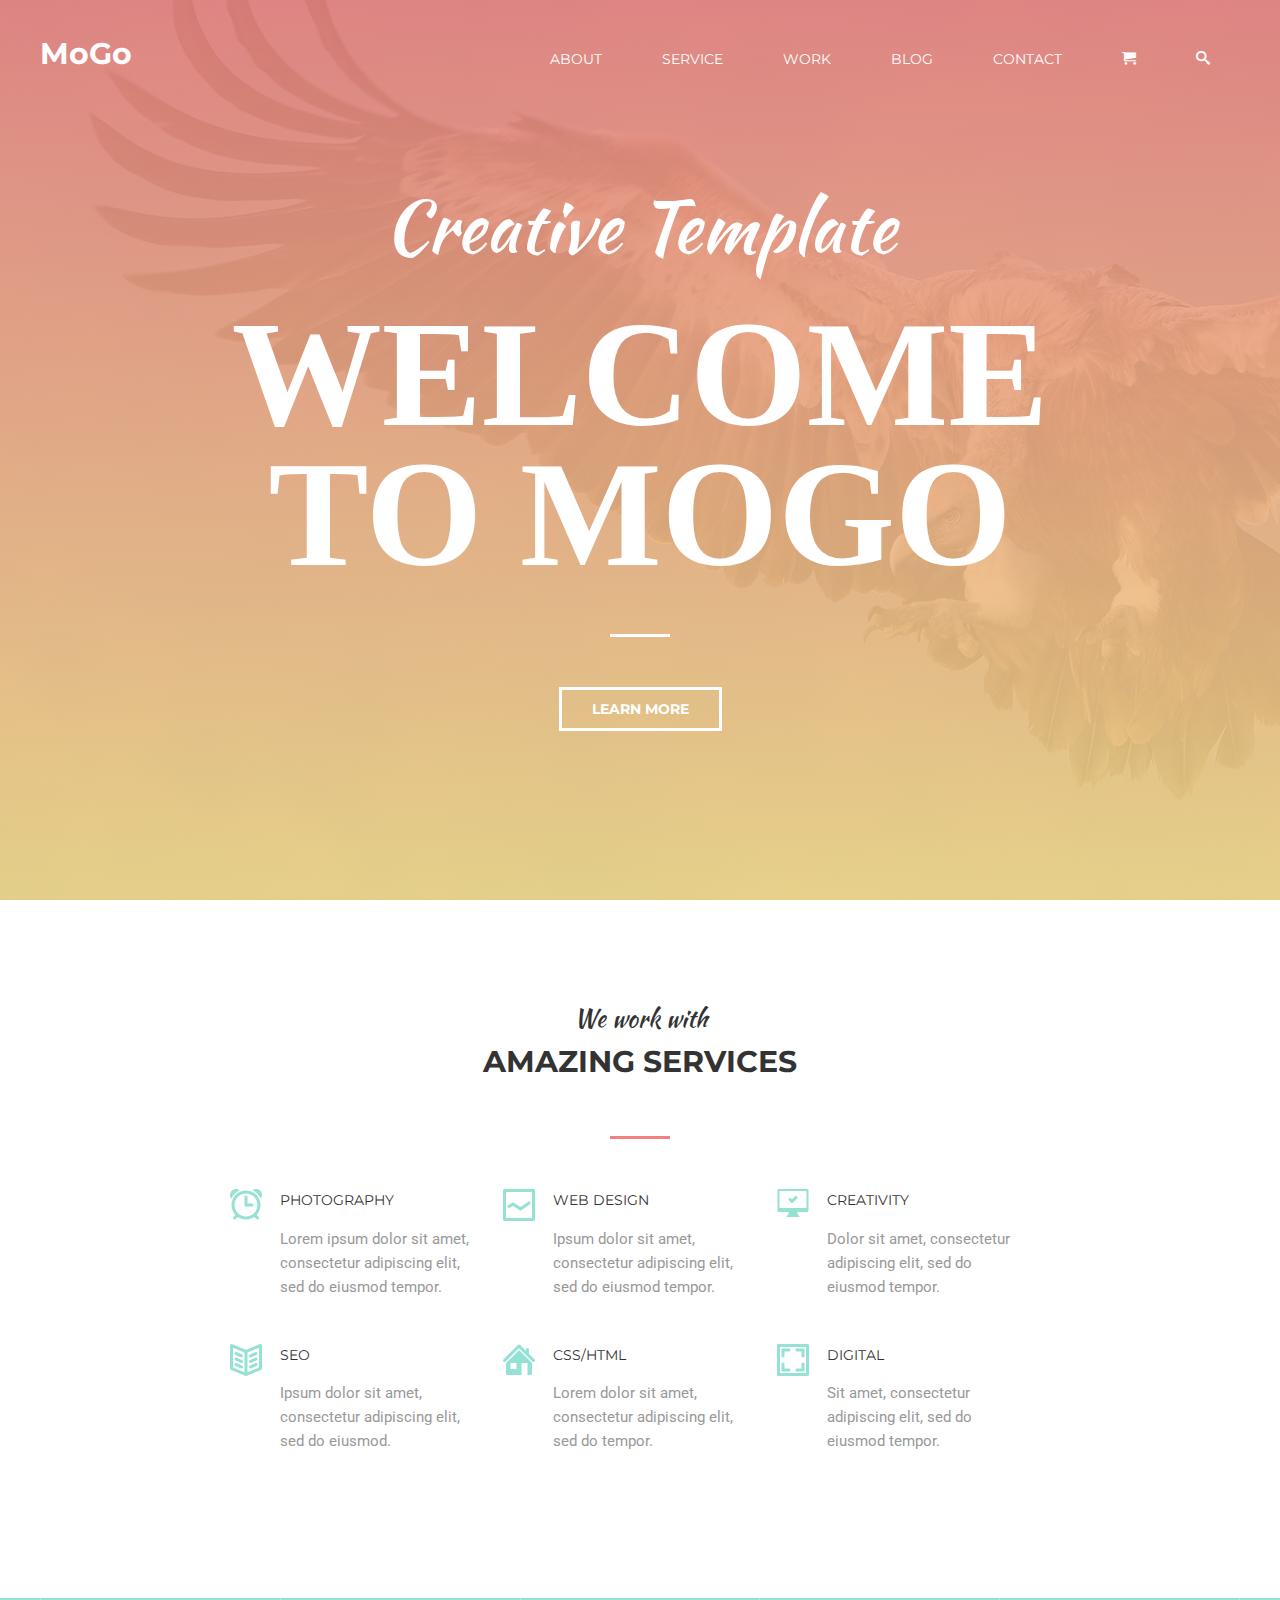
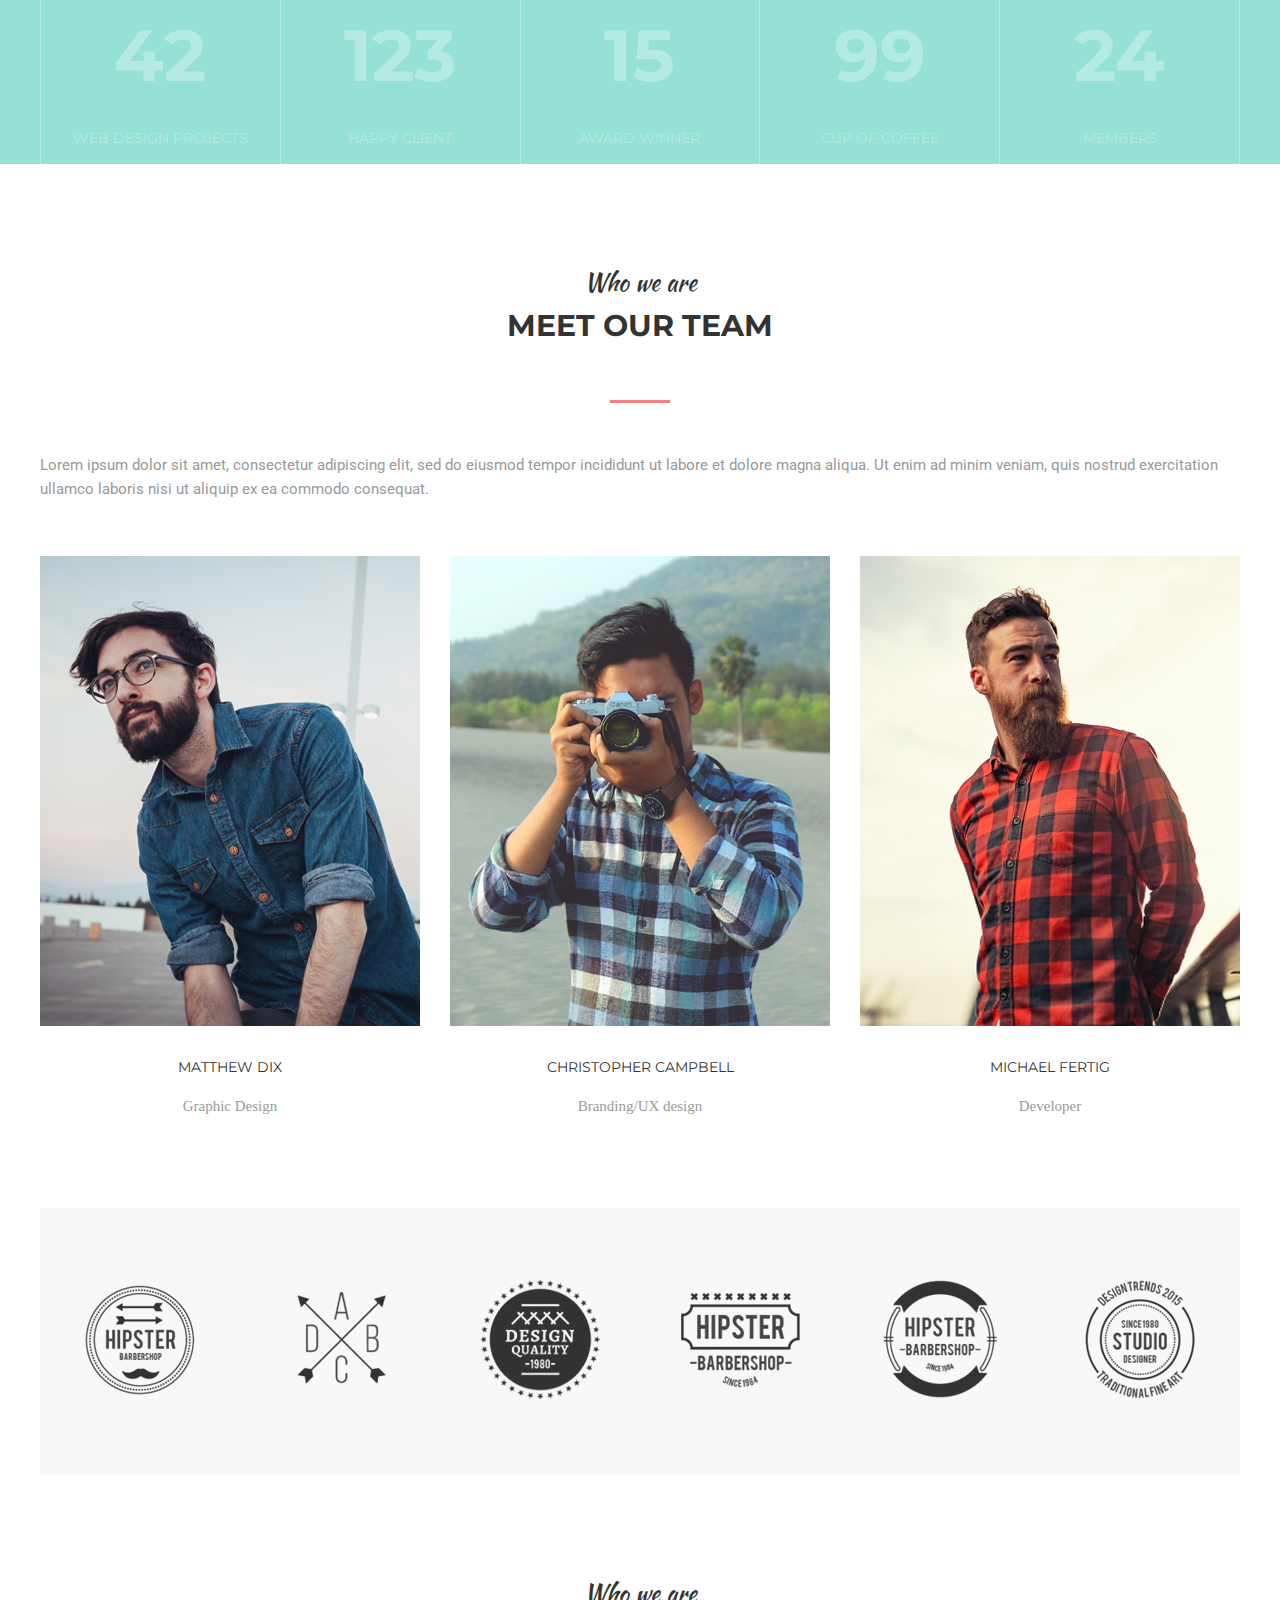
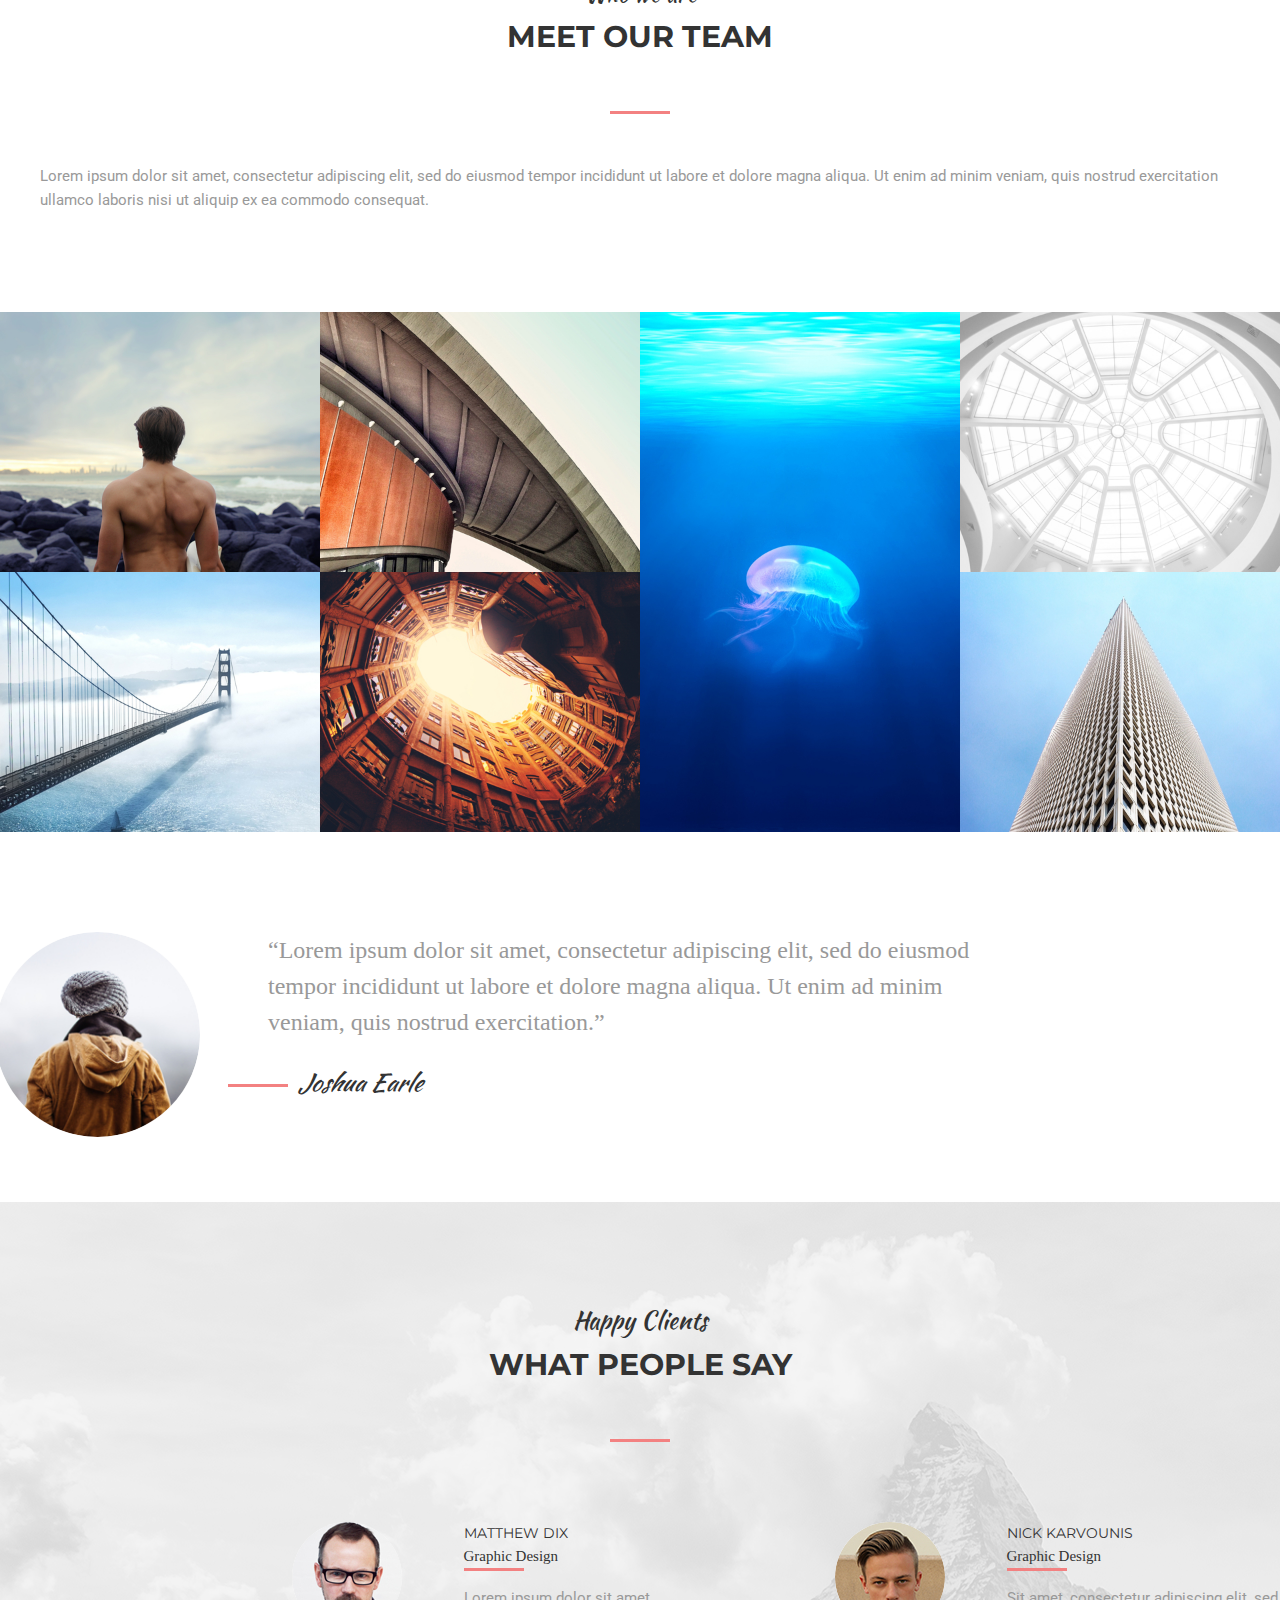
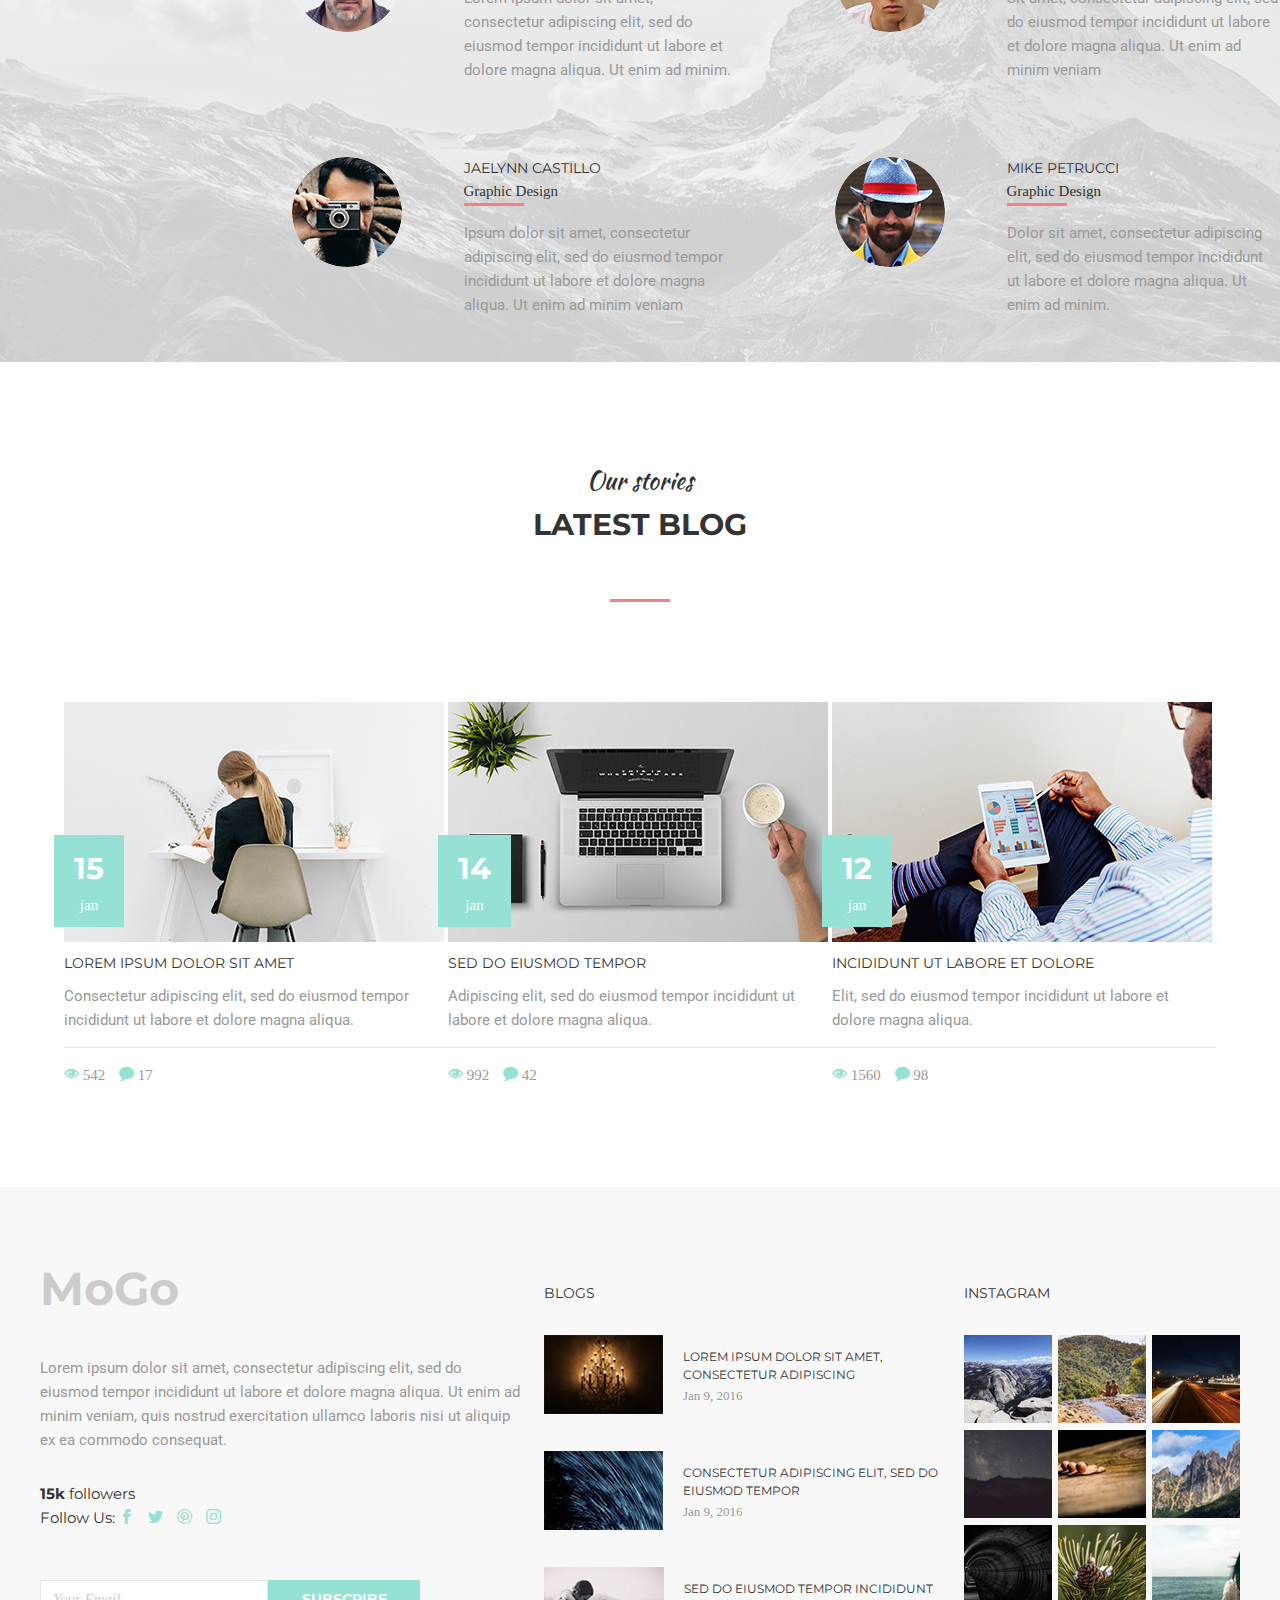
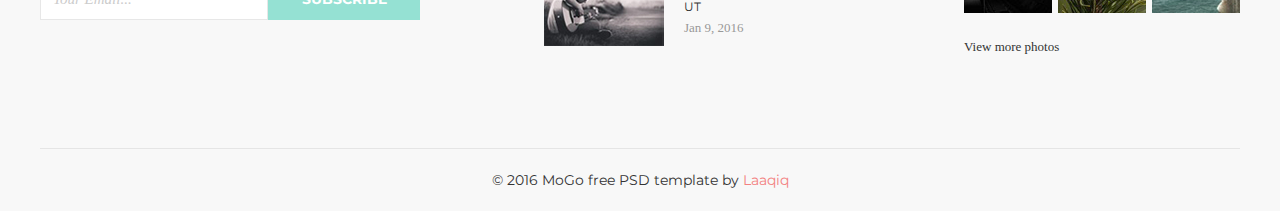
<file: index.html>
<!DOCTYPE html>
<html lang="en">
<head>
    <meta charset="UTF-8">
    <meta name="viewport" content="width=device-width, initial-scale=1.0">
   <link rel="stylesheet" type="text/css" href="css/normal.css">
   <link rel="stylesheet" type="text/css" href="css/main.css">
   <link rel="stylesheet" href="icomoon/style.css">
   <link rel="stylesheet" href="https://fonts.googleapis.com/css?family=Montserrat:400,700">
   <link rel="stylesheet" href="https://fonts.googleapis.com/css?family=Roboto:300,400,500,700">
   <link rel="stylesheet" href="https://fonts.googleapis.com/css?family=Kaushan+Script">
    <title>MoGo</title>
</head>
<body>
    <header class="header">
        <div class="container">
            <div class="inner__header">
                <div class="header__logo">MoGo</div>
                <nav class="nav">
                    <ul class="nav__list">
                        <li><a class="link" href="#">About</a>
                        </li>
                        <li><a class="link" href="#">service</a>
                        </li>
                        <li><a class="link" href="#">work</a>
                        </li>
                        <li><a class="link" href="#">blog</a>
                        </li>
                        <li><a class="link" href="#">contact</a>
                        </li>
                        <li><a class="link" href="#"><i class="icon-cart"></i></a>
                        </li>
                        <li><a class="link" href="#"><i class="icon-search"></i></a>
                        </li>
                    </ul>
                </nav>
            </div>  
        </div>
    </header>

    <div class="banner" style="background-image: url('images/1.jpg');" >
    <div class="container">
        <div class="banner__title">
            <h2 class="suptitle">Creative Template</h2>
        <h1 class="title">Welcome
            to MoGo</h1>
            <a class="btn" href="#">Learn more</a>
         </div>
    </div>
    </div>

    <section class="contant">
        <h3 class="contant__suptitle">We work with</h3>
        <h2 class="contant__title">Amazing Services</h2>
        <div class="contant__box">
            <div class="box">
                <img class="box__img" src="images/photography.png">
                <h3 class="box__title">Photography</h3>
                <p class="box__text">Lorem ipsum dolor sit amet, consectetur adipiscing elit, sed do eiusmod tempor.</p>
            </div>
            <div class="box">
                <img class="box__img" src="images/web.png">
                <h3 class="box__title">Web Design</h3>
                <p class="box__text">Ipsum dolor sit amet, consectetur adipiscing elit, sed do eiusmod tempor.</p>
            </div>
            <div class="box">
                <img class="box__img" src="images/creativity.png">
                <h3 class="box__title">Creativity</h3>
                <p class="box__text" >Dolor sit amet, consectetur adipiscing elit, sed do eiusmod tempor.</p>
            </div>
            <div class="box">
                <img class="box__img" src="images/seo.png">
                <h3 class="box__title">seo</h3>
                <p class="box__text">Ipsum dolor sit amet, consectetur adipiscing elit, sed do eiusmod.</p>
            </div>
            <div class="box">
                <img class="box__img" src="images/css.png">
                <h3 class="box__title">Css/Html</h3>
                <p class="box__text">Lorem dolor sit amet, consectetur adipiscing elit, sed do tempor.</p>
            </div>
            <div class="box">
                <img class="box__img" src="images/digital.png">
                <h3 class="box__title">digital</h3>
                <p class="box__text">Sit amet, consectetur adipiscing elit, sed do eiusmod tempor.</p>
            </div>  
        </div>
    </section>

    <div class="stat">
        <div class="container">
            <div class="stat__items">
                <div class="stat__item">
                    <h3 class="stat__title">42</h3>
                    <p class="stat__text">Web Design Projects</p>
                </div>
                <div class="stat__item">
                    <h3 class="stat__title">123</h3>
                    <p class="stat__text">happy client</p>
                </div>
                <div class="stat__item">
                    <h3 class="stat__title">15</h3>
                    <p class="stat__text">award winner</p>
                </div>
                <div class="stat__item">
                    <h3 class="stat__title">99</h3>
                    <p class="stat__text">cup of coffee</p>
                </div>
                <div class="stat__item">
                    <h3 class="stat__title">24</h3>
                    <p class="stat__text">members</p>
                </div>
            </div>

        </div>
    </div>

    <section class="work">
        <h3 class="contant__suptitle">Who we are</h3>
        <h2 class="contant__title">Meet our team</h2>
        <div class="box__text">
            <p>Lorem ipsum dolor sit amet, consectetur adipiscing elit, sed do eiusmod tempor incididunt ut labore et dolore magna aliqua. Ut enim ad minim veniam, quis nostrud exercitation ullamco laboris nisi ut aliquip ex ea commodo consequat. 
            </p>
        </div>

        <div class="work__photos"> 
            <div class="work__items">         
<div class="work__photo"style="background-image: url('images/photo1.jpg');">
    <div class="work__icon">
        <a class="icons" href="#"> <i class="icon-facebook"></i></a>
               <a class="icons" href="#"><i class="icon-twitter"></i></a>
                <a class="icons" href="#"><i class="icon-pinterest2"></i></a>
                <a class="icons" href="#"> <i class="icon-instagram"></i></a>
    </div>   
</div>
    <h3 class="work__title">Matthew Dix</h3>
    <p class="work__text">Graphic Design</p>
    </div>
    <div class="work__items"> 
        <div class="work__photo" style="background-image: url('images/photo2.jpg');">
            <div class="work__icon">
                <a class="icons" href="#"> <i class="icon-facebook"></i></a>
               <a class="icons" href="#"><i class="icon-twitter"></i></a>
                <a class="icons" href="#"><i class="icon-pinterest2"></i></a>
                <a class="icons" href="#"> <i class="icon-instagram"></i></a>
            </div>   
         </div>
        <h3 class="work__title">Christopher Campbell</h3>
    <p class="work__text">Branding/UX design</p>
    </div>
       <div class="work__items"> 
        <div class="work__photo" style="background-image: url('images/photo3.jpg');">
            <div class="work__icon">
               <a class="icons" href="#"> <i class="icon-facebook"></i></a>
               <a class="icons" href="#"><i class="icon-twitter"></i></a>
                <a class="icons" href="#"><i class="icon-pinterest2"></i></a>
                <a class="icons" href="#"> <i class="icon-instagram"></i></a>
            </div>   
        </div>
        <h3 class="work__title">Michael Fertig </h3>
    <p class="work__text">Developer</p>
       </div>
            </div>
            <div class="barber">
                <div class="container">
                    <div class="barber__items">
                        <div class="barber__item">
                           <img src="images/img-1.png" alt="barber-brand">
                        </div>
                        <div class="barber__item">
                            <img src="images/img-2.png" alt="barber-brand">
                        </div>
                        <div class="barber__item">
                            <img src="images/img-3.png" alt="barber-brand">
                        </div>
                        <div class="barber__item">
                            <img src="images/img-4.png" alt="barber-brand">
                        </div>
                        <div class="barber__item">
                            <img src="images/img-5.png" alt="barber-brand">
                        </div>
                        <div class="barber__item">
                            <img src="images/img-6.png" alt="barber-brand">
                        </div>
                </div>
                </div>
            </div>
     </section>  
     
     <div class="design">
        <h3 class="contant__suptitle">Who we are</h3>
        <h2 class="contant__title">Meet our team</h2>
        <div class="box__text">
            <p>Lorem ipsum dolor sit amet, consectetur adipiscing elit, sed do eiusmod tempor incididunt ut labore et dolore magna aliqua. Ut enim ad minim veniam, quis nostrud exercitation ullamco laboris nisi ut aliquip ex ea commodo consequat. 
            </p>
        </div>
     </div>
        <div class="design__images">
            <div class="design__image">
                <div class="images">
                    
                   
                        <img class="img" src="images/photo4.jpg" alt="">
                        <div class="design__info">
                            <img src="images/picture.png" alt="">
                            <h3 class="design__title">creatively designed</h3>
                            <p class="design__text">Lorem ipsum dolor sit</p>
                        </div>
                        
                </div>
                        <div class="images">
                        
                            <img class="img" src="images/photo8.jpg" alt="">
                            <div class="design__info">
                                <img src="images/css.png" alt="">
                                <h3 class="design__title">creatively designed</h3>
                                <p class="design__text">Lorem ipsum dolor sit</p>
                            </div>
                      </div>     
                </div>
                <div class="design__image">
                <div class="images">
                    
                    
                        <img class="img" src="images/photo5.jpg" alt="">
                        <div class="design__info">
                            <img src="images/picture.png" alt="">
                            <h3 class="design__title">creatively designed</h3>
                            <p class="design__text">Lorem ipsum dolor sit</p>
                        
                        </div>
                </div>
                <div class="images">
                    
                    
                        <img class="img" src="images/photo9.jpg" alt="">
                        <div class="design__info">
                            <img src="images/picture.png" alt="">
                            <h3 class="design__title">creatively designed</h3>
                            <p class="design__text">Lorem ipsum dolor sit</p>
                        </div>
                </div>  
                </div>
                <div class="design__image">
                <div class="images">
                     <img class="img" src="images/photo6.jpg" alt="">
                        <div class="design__info">
                            <img src="images/picture.png" alt="">
                            <h3 class="design__title">creatively designed</h3>
                            <p class="design__text">Lorem ipsum dolor sit</p>
                        </div>
                </div>
                </div>
                <div class="design__image">
                <div class="images">
                      <img class="img" src="images/photo7.jpg" alt="">
                        <div class="design__info">
                            <img src="images/picture.png" alt="">
                            <h3 class="design__title">creatively designed</h3>
                            <p class="design__text">Lorem ipsum dolor sit</p>
                        </div>
                        </div>
               
                <div class="images">
                   
                        <img class="img" src="images/photo10.jpg" alt="">
                        <div class="design__info">
                            <img src="images/picture.png" alt="">
                            <h3 class="design__title">creatively designed</h3>
                            <p class="design__text">Lorem ipsum dolor sit</p>
                        </div>
              </div>
               </div>                    
                </div>

            <div class="cite">
                <img class="cite__img" src="images/site.jpg" alt="">
                <blockquote class="cite__text">“Lorem ipsum dolor sit amet, consectetur adipiscing elit, sed do eiusmod tempor incididunt ut labore et dolore magna aliqua. Ut enim ad minim veniam, quis nostrud exercitation.”
                </blockquote>
             <cite class="author">Joshua Earle</cite>
            </div>
            <section class="clients__banner" style="background-image: url(images/mount.jpg);">
            <div class="clients" >
                
                <h3 class="contant__suptitle">Happy Clients</h3>
                <h2 class="contant__title">What people say</h2>
               
                    <div class="clients__box">
                       <div class="client">
                           <img class="client__photo" src="images/design1.jpg" alt="">
                           <h3 class="client__title">Matthew Dix</h3>
                           <h4 class="client__subtitle">Graphic Design</h4>
                           <p class="client__text">Lorem ipsum dolor sit amet, consectetur adipiscing elit, sed do eiusmod tempor incididunt ut labore et dolore magna aliqua. Ut enim ad minim.</p>
                       </div>
                       <div class="client">
                        <img class="client__photo" src="images/design2.jpg" alt="">
                           <h3 class="client__title">Nick Karvounis</h3>
                        <h4 class="client__subtitle">Graphic Design</h4>
                        <p class="client__text">Sit amet, consectetur adipiscing elit, sed do eiusmod tempor incididunt ut labore et dolore magna aliqua. Ut enim ad minim veniam</p>
                   </div>
                       <div class="client">
                        <img class="client__photo" src="images/design3.jpg" alt="">
                            <h3 class="client__title">Jaelynn Castillo </h3>
                        <h4 class="client__subtitle">Graphic Design</h4>
                        <p class="client__text">Ipsum dolor sit amet, consectetur adipiscing elit, sed do eiusmod tempor incididunt ut labore et dolore magna aliqua. Ut enim ad minim veniam</p>
                    </div>
                       <div class="client">
                        <img class="client__photo" src="images/design4.jpg" alt="">
                            <h3 class="client__title">Mike Petrucci </h3>
                        <h4 class="client__subtitle">Graphic Design</h4>
                        <p class="client__text">Dolor sit amet, consectetur adipiscing elit, sed do eiusmod tempor incididunt ut labore et dolore magna aliqua. Ut enim ad minim.</p>
                    </div>
                   </div>
                </div>
                
            </section>
<div class="contant">
    <h3 class="contant__suptitle">Our stories</h3>
        <h2 class="contant__title">Latest blog</h2>
</div>

<div class="blog">
    <div class="blog-content">
        <div class="blog-img">
            <img class="blog-photo" src="images/blog1.jpg" alt="">
            <div class="blog-date">
                <div class="blog-day">15</div>
                <div>jan</div>
        </div>
        </div>
        <div class="blog-text">
            <div class="blog-title">Lorem ipsum dolor sit amet</div>
            <div class="blog-p">Consectetur adipiscing elit, sed do eiusmod tempor incididunt ut labore et dolore magna aliqua.</div>
        </div>
        <div class="blog-footer">
            <div class="blog-span">
                <span class="span"><i class="icon-eye"></i>
                    542</span>
                <span class="span"><i class="icon-bubble"></i>
                    
                    17</span>
            </div>
        </div>
    </div>
    <div class="blog-content">
        <div class="blog-img">
            
            <img class="blog-photo" src="images/blog2.jpg" alt="">
        <div class="blog-date">
                <div class="blog-day">14</div>
                <div>jan</div>
            </div>
        </div>
        <div class="blog-text">
            <div class="blog-title">sed do eiusmod tempor</div>
            <div class="blog-p"> Adipiscing elit, sed do eiusmod tempor incididunt ut labore et dolore magna aliqua.</div>
        </div>
        <div class="blog-footer">
            <div class="blog-span">
                <span class="span"><i class="icon-eye"></i>
                    992</span>
                <span class="span"><i class="icon-bubble"></i>
                    
                    42</span>
                </div>
        </div>
    </div>
    <div class="blog-content">
        <div class="blog-img">
            <img class="blog-photo" src="images/blog3.jpg" alt="">
            <div class="blog-date">
                <div class="blog-day">12</div>
                <div>jan</div>
        </div>
        </div>
        <div class="blog-text">
            <div class="blog-title">incididunt ut labore et dolore</div>
            <div class="blog-p">Elit, sed do eiusmod tempor incididunt ut labore et dolore magna aliqua.</div>
        </div>
        <div class="blog-footer">
            <div class="blog-span">
                <span class="span"><i class="icon-eye"></i>
                    1560</span>
                <span class="span"><i class="icon-bubble"></i>
                    
                    98</span>
                </div>
        </div>
    </div>
</div>

<footer class="footer">
    <div class="container">
        <div v class="footer__inner">
            <div class="footer__col">
                <div class="footer__logo">MoGo</div>
                <div class="footer__text">
                    Lorem ipsum dolor sit amet, consectetur adipiscing elit, sed do eiusmod tempor incididunt ut labore et dolore magna aliqua. Ut enim ad minim veniam, quis nostrud exercitation ullamco laboris nisi ut aliquip ex ea commodo consequat. 
                </div>
                <div class="footer__social">
                    <div class="footer__sotial-header">
                       <b> 15k</b> followers
                    </div>
                    <div class="footer__sotial-content">
                        Follow Us:
                        <a class="span" href="#"> <i class="icon-facebook"></i></a>
                        <a class="span" href="#"><i class="icon-twitter"></i></a>
                         <a class="span" href="#"><i class="icon-pinterest2"></i></a>
                         <a class="span" href="#"> <i class="icon-instagram"></i></a>
                    </div>

                <form class="subscribe" action="/" method="POST">
                    <input class="subscribe__input" type="email" name="name" placeholder="Your Email...">
                    <button class="subscribe__btn" type="submit">Subscribe</button>
                </form>
                </div>
            </div>
            <div class="footer__blog">
                <div class="footer__title">Blogs</div>
                <div class="blogs">
                    <div class="blogs__item">
                       <div> <img class="blog-image" src="images/mogo1.jpg" alt=""></div>
                       <div class="blogs__content">
                            <div class="blogs-p"> Lorem ipsum dolor sit amet, 
                         consectetur adipiscing</div>
                         <div class="date">Jan 9, 2016</div>
                         </div>
                      </div>
                
                      <div class="blogs__item">
                        <div> <img class="blog-image" src="images/mogo2.jpg" alt=""></div>
                        <div class="blogs__content">
                        <div class="blogs-p"> Consectetur adipiscing elit, 
                         sed do eiusmod tempor</div>
                         <div class="date">Jan 9, 2016</div>
                         </div>
                     </div> 
                     <div class="blogs__item">
                        <div> <img class="blog-image" src="images/mogo3.jpg" alt=""></div>
                        <div class="blogs__content">
                        <div class="blogs-p"> sed do eiusmod tempor 
                         incididunt ut  </div>
                         <div class="date">Jan 9, 2016</div> 
                         </div>  
                    </div>
                </div>
                </div>
            
            <div class="footer__inst">
                <div class="footer__title">instagram</div>
                <div class="insta-img">
                    <div class="inst"> <img src="images/insta1.jpg" alt=""></div>
                    <div class="inst"> <img src="images/insta2.jpg" alt=""></div>
                    <div class="inst"> <img src="images/insta3.jpg" alt=""></div>
                    <div class="inst"> <img src="images/insta4.jpg" alt=""></div>
                    <div class="inst"> <img src="images/insta5.jpg" alt=""></div>
                    <div class="inst"> <img src="images/insta6.jpg" alt=""></div>
                    <div class="inst"> <img src="images/insta7.jpg" alt=""></div>
                    <div class="inst"> <img src="images/insta8.jpg" alt=""></div>
                    <div class="inst"> <img src="images/insta9.jpg" alt=""></div>
                     
                 </div>
                 <div class="inst-text"><a href="#">View more photos</a></div>
            </div>
            </div>
            <div class="copyrigt">© 2016 MoGo free PSD template by <span>Laaqiq</span> </div>
    </div>
        
    
</footer>
     

     
        
</body>
</html>
</file>
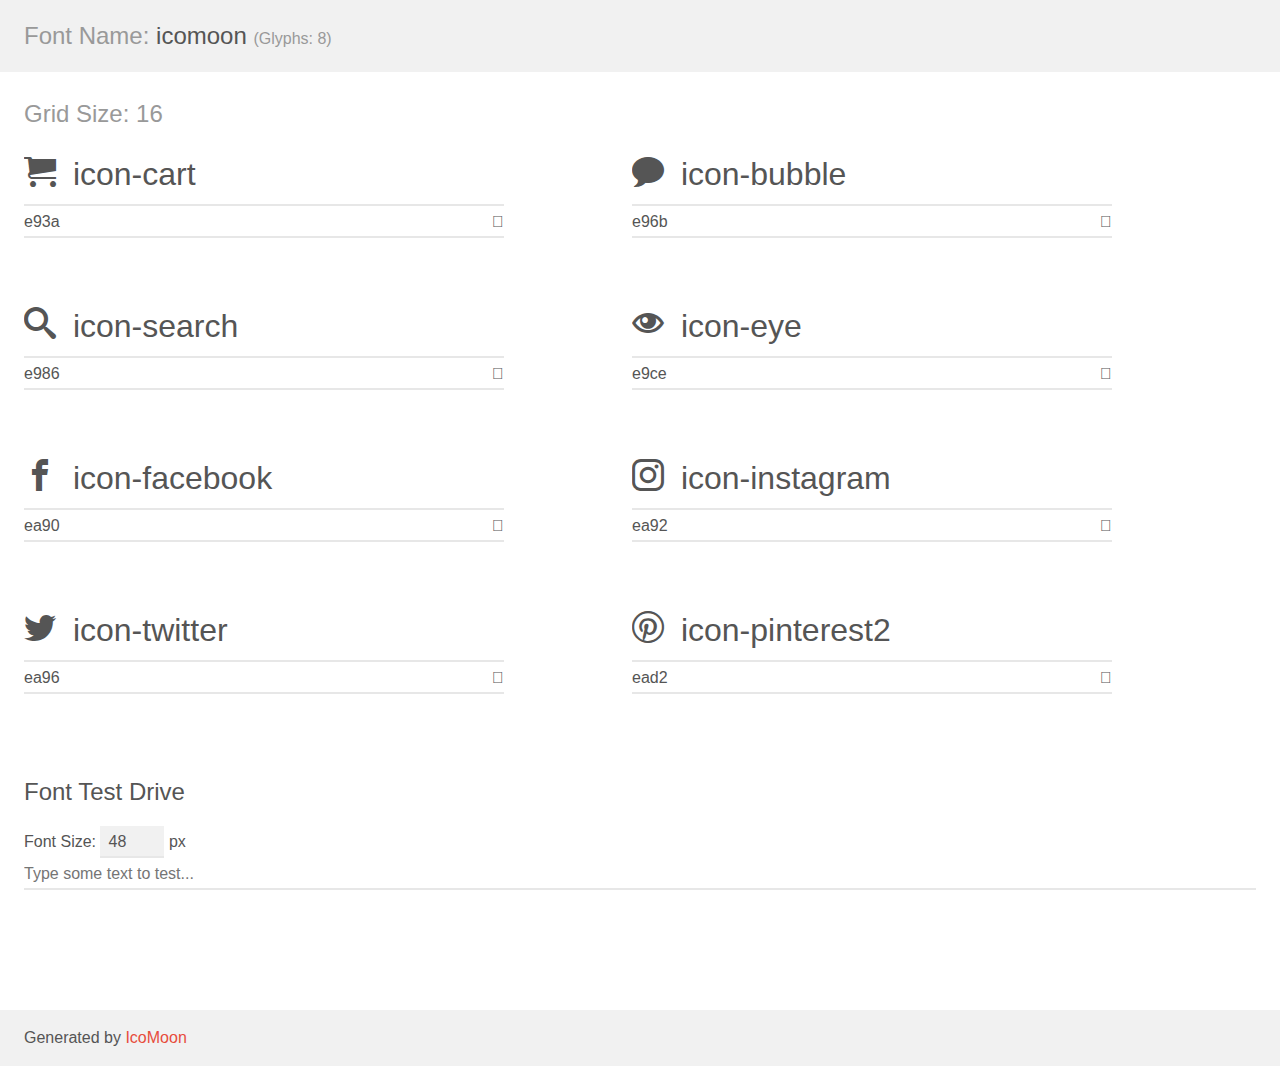
<file: icomoon/demo.html>
<!doctype html>
<html>
<head>
    <meta charset="utf-8">
    <title>IcoMoon Demo</title>
    <meta name="description" content="An Icon Font Generated By IcoMoon.io">
    <meta name="viewport" content="width=device-width, initial-scale=1">
    <link rel="stylesheet" href="demo-files/demo.css">
    <link rel="stylesheet" href="style.css">
    <!--[if lt IE 8]><!-->
    <link rel="stylesheet" href="ie7/ie7.css">
    <!--<![endif]-->
</head>
<body>
    <div class="bgc1 clearfix">
        <h1 class="mhmm mvm"><span class="fgc1">Font Name:</span> icomoon <small class="fgc1">(Glyphs:&nbsp;8)</small></h1>
    </div>
    <div class="clearfix mhl ptl">
        <h1 class="mvm mtn fgc1">Grid Size: 16</h1>
        <div class="glyph fs1">
            <div class="clearfix bshadow0 pbs">
                <span class="icon-cart"></span>
                <span class="mls"> icon-cart</span>
            </div>
            <fieldset class="fs0 size1of1 clearfix hidden-false">
                <input type="text" readonly value="e93a" class="unit size1of2" />
                <input type="text" maxlength="1" readonly value="&#xe93a;" class="unitRight size1of2 talign-right" />
            </fieldset>
            <div class="fs0 bshadow0 clearfix hidden-true">
                <span class="unit pvs fgc1">liga: </span>
                <input type="text" readonly value="cart, purchase" class="liga unitRight" />
            </div>
        </div>
        <div class="glyph fs1">
            <div class="clearfix bshadow0 pbs">
                <span class="icon-bubble"></span>
                <span class="mls"> icon-bubble</span>
            </div>
            <fieldset class="fs0 size1of1 clearfix hidden-false">
                <input type="text" readonly value="e96b" class="unit size1of2" />
                <input type="text" maxlength="1" readonly value="&#xe96b;" class="unitRight size1of2 talign-right" />
            </fieldset>
            <div class="fs0 bshadow0 clearfix hidden-true">
                <span class="unit pvs fgc1">liga: </span>
                <input type="text" readonly value="bubble, comment" class="liga unitRight" />
            </div>
        </div>
        <div class="glyph fs1">
            <div class="clearfix bshadow0 pbs">
                <span class="icon-search"></span>
                <span class="mls"> icon-search</span>
            </div>
            <fieldset class="fs0 size1of1 clearfix hidden-false">
                <input type="text" readonly value="e986" class="unit size1of2" />
                <input type="text" maxlength="1" readonly value="&#xe986;" class="unitRight size1of2 talign-right" />
            </fieldset>
            <div class="fs0 bshadow0 clearfix hidden-true">
                <span class="unit pvs fgc1">liga: </span>
                <input type="text" readonly value="search, magnifier" class="liga unitRight" />
            </div>
        </div>
        <div class="glyph fs1">
            <div class="clearfix bshadow0 pbs">
                <span class="icon-eye"></span>
                <span class="mls"> icon-eye</span>
            </div>
            <fieldset class="fs0 size1of1 clearfix hidden-false">
                <input type="text" readonly value="e9ce" class="unit size1of2" />
                <input type="text" maxlength="1" readonly value="&#xe9ce;" class="unitRight size1of2 talign-right" />
            </fieldset>
            <div class="fs0 bshadow0 clearfix hidden-true">
                <span class="unit pvs fgc1">liga: </span>
                <input type="text" readonly value="eye, views" class="liga unitRight" />
            </div>
        </div>
        <div class="glyph fs1">
            <div class="clearfix bshadow0 pbs">
                <span class="icon-facebook"></span>
                <span class="mls"> icon-facebook</span>
            </div>
            <fieldset class="fs0 size1of1 clearfix hidden-false">
                <input type="text" readonly value="ea90" class="unit size1of2" />
                <input type="text" maxlength="1" readonly value="&#xea90;" class="unitRight size1of2 talign-right" />
            </fieldset>
            <div class="fs0 bshadow0 clearfix hidden-true">
                <span class="unit pvs fgc1">liga: </span>
                <input type="text" readonly value="facebook, brand10" class="liga unitRight" />
            </div>
        </div>
        <div class="glyph fs1">
            <div class="clearfix bshadow0 pbs">
                <span class="icon-instagram"></span>
                <span class="mls"> icon-instagram</span>
            </div>
            <fieldset class="fs0 size1of1 clearfix hidden-false">
                <input type="text" readonly value="ea92" class="unit size1of2" />
                <input type="text" maxlength="1" readonly value="&#xea92;" class="unitRight size1of2 talign-right" />
            </fieldset>
            <div class="fs0 bshadow0 clearfix hidden-true">
                <span class="unit pvs fgc1">liga: </span>
                <input type="text" readonly value="instagram, brand12" class="liga unitRight" />
            </div>
        </div>
        <div class="glyph fs1">
            <div class="clearfix bshadow0 pbs">
                <span class="icon-twitter"></span>
                <span class="mls"> icon-twitter</span>
            </div>
            <fieldset class="fs0 size1of1 clearfix hidden-false">
                <input type="text" readonly value="ea96" class="unit size1of2" />
                <input type="text" maxlength="1" readonly value="&#xea96;" class="unitRight size1of2 talign-right" />
            </fieldset>
            <div class="fs0 bshadow0 clearfix hidden-true">
                <span class="unit pvs fgc1">liga: </span>
                <input type="text" readonly value="twitter, brand16" class="liga unitRight" />
            </div>
        </div>
        <div class="glyph fs1">
            <div class="clearfix bshadow0 pbs">
                <span class="icon-pinterest2"></span>
                <span class="mls"> icon-pinterest2</span>
            </div>
            <fieldset class="fs0 size1of1 clearfix hidden-false">
                <input type="text" readonly value="ead2" class="unit size1of2" />
                <input type="text" maxlength="1" readonly value="&#xead2;" class="unitRight size1of2 talign-right" />
            </fieldset>
            <div class="fs0 bshadow0 clearfix hidden-true">
                <span class="unit pvs fgc1">liga: </span>
                <input type="text" readonly value="pinterest2, brand73" class="liga unitRight" />
            </div>
        </div>
    </div>

    <!--[if gt IE 8]><!-->
    <div class="mhl clearfix mbl">
        <h1>Font Test Drive</h1>
        <label>
            Font Size: <input id="fontSize" type="number" class="textbox0 mbm"
            min="8" value="48" />
            px
        </label>
        <input id="testText" type="text" class="phl size1of1 mvl"
        placeholder="Type some text to test..." value=""/>
        <div id="testDrive" class="icon-" style="font-family: icomoon">&nbsp;
        </div>
    </div>
    <!--<![endif]-->
    <div class="bgc1 clearfix">
        <p class="mhl">Generated by <a href="https://icomoon.io/app">IcoMoon</a></p>
    </div>

    <script src="demo-files/demo.js"></script>
</body>
</html>
</file>
<file: css/main.css>
*,
*:before,
*:after {
	box-sizing: border-box;
}
body{
    margin: 0;
   font-size: 15px;
   color: #333;
    font-family:'Montserrat',sans-serif ;
    line-height: 1.6;
}
h1,h2,h3,h4,h5,h6{
    text-decoration: none;
    margin: 0;
}
/*container*/
.container{
    width: 100%;
    max-width: 1200px;
    margin: 0 auto;
}
/*banner*/
.banner{
    display: flex;
    flex-direction: column;
    justify-content: center;
    position: relative;
    width: 100%;
   /* max-width: 1920px;*/
    height: 100vh;
    background-size: cover;
    background-repeat:no-repeat ;
    opacity: 1;
  
}
.banner::after{
    content: "";
    position: absolute;
    width: 100%;
    height: 100vh;
    top:0;
    left: 0;
    background:linear-gradient(#e88582,#f0d98a);
    opacity: .9;

}
.banner__title{
    position: relative;
    width: 100%;
    max-width: 820px;
    margin: 0 auto;
    z-index: 3;
    text-align: center;

}
.suptitle{
    margin-bottom: 20px;
    color: #ffffff;
    font-family: "Kaushan Script";
    font-size: 72px;
    font-weight: 400;
    
}
.title{
  
color: #ffffff;
font-family:" Montserrat";
font-size: 150px;
font-weight: 700;
line-height: 140px;
text-transform: uppercase;
          
}
.title:after{
    content: "";
    display: block;
    width: 60px;
    height: 3px;
    background-color: #fff;
    margin: 50px auto;
   
}
/*header*/
.header{
    padding-top: 30px;
    width: 100%;
    position: absolute;
    top: 0;
    left: 0;
    right: 0;
    z-index: 10;
}
.inner__header{
    display: flex;
    flex-direction: row;
    justify-content: space-between;
    align-items: flex-start;
}
.header__logo{
    font-size: 30px;
    font-weight: 700;
    color: #fff;
}
/*nav*/
.nav{
    font-size: 14px;
    text-transform: uppercase;
    padding-top: 0;
}
.nav__list{
display: flex;
   position: relative;
    list-style: none;
    transition: color .2s linear;

}
.nav__list>li{
    margin: 0;
    padding: 4px 30px;
   position: relative;
}
.nav__list a{
    color: #fff;
    text-decoration: none;
}



.link:hover  {
    color:#fce38a;
    text-decoration-line: underline;
}

/*button*/
.btn{
    display: inline-block;
    vertical-align: top;
    padding: 8px 30px;
    border: 3px solid #fff;
    color: #fff;
    text-transform: uppercase;
    font-size: 14px;
    font-weight: 700;
    text-decoration: none;
    transition: color .2s ease, background .2s linear, border-radius .1s ease-in;
    
}
.btn:hover{
    color: #333;
    background: #fff;
    border-radius: 45%;
}
/*contant*/
.contant{
    width: 100%;
    max-width: 820px;
    margin: 100px auto;
    text-align: center; 
}
.contant__suptitle{
    color: #333;
    font-family: "Kaushan Script";
    font-size: 24px;
    font-weight: 400;
}
.contant__title{
    color: #333333;
    font-family: "Montserrat";
    font-size: 30px;
    font-weight: 700;
    text-transform: uppercase;
}
.contant__title:after{
    content: "";
    display: block;
    width: 60px;
    height: 3px;
    background-color: #f38181;
    margin: 50px auto;
   
}
.contant__box{
    display: flex;
    width: 100%;
    max-width: 1150px;
    flex-direction: row;
    flex-wrap: wrap;
    justify-content: center;
}
.box{
    width: 33.333%;
    padding-left: 50px;
    padding-right: 30px;
    padding-bottom: 30px;
    position: relative;
}

.box__img{
    position: absolute;
    top: 0;
    left: 0;
    z-index: 1;
}
.box__title{
    text-align: start;
    color: #333333;
    font-family: "Montserrat";
    font-size: 14px;
    font-weight: 400;
    text-transform: uppercase;
}
.box__text{
    text-align: start;
    color: #999999;
    font-family: "Roboto";
    font-size: 15px;
    font-weight: 400;
    line-height: 24px;
}
/*stat*/
.stat{
    background-color: #95e1d3;
    z-index: -1;
}
.stat__items{
    color: #fff;
    display: flex;
    justify-content: space-around;
}
.stat__item{
    flex: 1 1 0;
    border-left:1px solid #fff;
    opacity: .3;
    transition: opacity .2s linear;
}
.stat__item:last-child{
    border-right: 1px solid #fff;
}
.stat__item:hover{
    opacity: 1;
}
.stat__title{
    text-align: center;
    font-family: "Montserrat";
    font-size: 72px;
    font-weight: 700;
    text-transform: uppercase;
   
}
.stat__text{
    text-align: center;
    font-family: "Montserrat";
    font-size: 14px;
    font-weight: 400;
    text-transform: uppercase;
}
/*work*/
.work{
    width: 100%;
    max-width: 1200px;
    margin: 100px auto;
    text-align: center; 
}
.work__photos{
    display: flex;
   /* flex-wrap: wrap;*//*for mobile*/
    justify-content: center;
    
           
}
.work__items{
    position: relative;
    width: 100%;
    padding: 10px 15px 15px;
    opacity: 1;
}
.work__photo{
    margin: 30px auto;
    position: relative;
    width: 380px;
    max-width: 380px;
    height: 470px;
    max-height: 470px;
    
    transition: transform .2s linear, background .3s linear;
}
.work__photo:hover{
    
    transform: translate3d(-10px,-10px,0);
}
.work__photo:hover:after{
    content: "";
    position: absolute;
    width: 100%;
    height: 470px;
    top:0;
    left: 0;
    background:linear-gradient(#e88582,#f0d98a);
    opacity: .9;
    box-shadow:10px 10px 0 0 #95e1d3;    
}
.work__photo:hover .work__icon{
    display: block;
    z-index: 6;
}
.icons{
    width: 55px;
    height: 55px;
    text-decoration: none;
    color: #f38181;
    font-size: 26px;
    padding: 10px;
    margin: 0;
    background-color: #fce38a;
    border-right: 1px solid #f38181;
    transition: background .2s linear,color .2s linear;
}
.icons:last-child{
    border-right: 0;
}
.icons:hover{
    color: #fff;
    background-color: #f38181;
}
.work__icon{
    display: none;
    position: relative;
    padding: 0;
    top: 50%;
    font-size: 0;
    z-index: 6;
    
}
.work__title{
    color: #333333;
    font-family: "Montserrat";
    font-size: 14px;
    font-weight: 400;
    text-transform: uppercase;
}
.work__text{
    color: #999999;
    font-family: "Roboto - Light Italic";
    font-size: 15px;
    font-weight: 400;
    line-height: 24px;
}
/*barber*/
.barber{
   margin: 60px auto;
   width: 100%;
   max-width: 1200px;
    background-color: #f8f8f8;
}
.barber__items{
    display: flex;
    justify-content: center;
    
}
.barber__item{
    padding: 55px 25px;
    flex: 1 1 0;
    transition: transform .2s linear;
}
.barber__item:hover{
    transform: scale(1.3,1.3) ;
}
/*design*/
.design{
    width: 100%;
    max-width: 1200px;
    margin: 100px auto;
    text-align: center; 
}
.design__images{
    display: flex;

}
.design__image{
   flex: 1 1 0;
}
.images{
    position: relative;
    
    background: linear-gradient(#e88582,#f0d98a);
}
.images:hover .img{
    opacity: .1;
}
.images:hover .design__info{
    opacity: 1;
}
.img{
    display: block;
    width: 100%;
   /* max-width: 1000px;*/
    height: auto;
    transition: opacity .2s linear;
}
.design__info{
    text-align: center;
    color: #fff;
    padding: 0 15px;
    width: 100%;
    position: absolute;
    opacity: 0;
    top: 50%;
    left: 0;
    z-index: 1;
    transform: translate(0, -50%);
    transition: opacity .2s linear;

}

    

.image::after{
    content: "";
    position: absolute;
    background: linear-gradient(#e88582,#f0d98a);
    background-size: contain;
    z-index: 55;
}

.design__title{
   margin-bottom: 5px;
    font-family: "Montserrat";
    font-size: 14px;
    font-weight: 400;
    text-transform: uppercase;
}

.design__text{
  
    font-family: "Roboto - Light Italic";
    font-size: 15px;
    font-weight: 400;
    line-height: 24px;
}

/*cite*/
.cite{
    width: 100%;
    max-width: 1024px;
    padding: 0 100px;
   margin: 100px auto;
    position: relative;

}
.cite__img{
    width: 20%;
    position: absolute;
    top: 0;
    left:-13%;
    border-radius: 50%;
    overflow: hidden;
}
.cite__text{
    color: #999999;
    font-family: "Roboto - Light Italic";
    font-size: 24px;
    font-weight: 400;
    line-height: 36px;
}

.author{
    color: #333333;
    font-family: "Kaushan Script";
    font-size: 24px;
    font-weight: 400;
}
.author::before{
    content: "";
    display: inline-block;
    vertical-align: middle;
    width: 60px;
    height: 3px;
    background-color: #f38181;
    margin-right: 10px;
}
/*clients*/
.clients__banner{
    position: relative;
    width: 100%;
    height: 100%;
     top:0;
     left: 0;
     opacity: 1;
}
.clients__banner::after{
    content: "";
    position: absolute;
    width: 100%;
   height: 100%;
    top:0;
    left: 0;
    background:#f5f5f5;
    opacity: .8;
}
.clients{
    position: relative;
  text-align: center;
  padding-top: 100px;
  z-index: 5;
  opacity: 1;
}
.clients__box{
    position: relative;
    display: flex;
    width: 100%;
    margin-bottom: 60px;
    margin-left: 10%;
   padding-left: 5%;
    max-width: 1150px;
    flex-direction: row;
    flex-wrap: wrap;
    justify-content: space-between;
}
.client{
    position: relative;
    margin-top: 30px;
    margin-bottom: 30px;
    text-align: start;
    width:50%;
    padding-left: 25%;
}
.client__title{
    color: #333333;
    font-family: "Montserrat";
    font-size: 14px;
    font-weight: 400;
    text-transform: uppercase;
}
.client__subtitle{
    color: #333333;
    font-family: "Roboto - Light Italic";
    font-size: 15px;
    font-weight: 400;
    line-height: 24px;
}
.client__subtitle::after{
    content: "";
    display: block;
    width: 60px;
    height: 3px;
    background-color: #f38181;
}
.client__text{
    color: #999999;
    font-family: "Roboto";
    font-size: 15px;
    font-weight: 400;
    line-height: 24px;
}
.client__photo{
    border-radius: 50%;
    position: absolute;
    top: 0;
    left: 100px;
}
/*blog*/
.blog{
    display: flex;
    justify-content: center;
    margin: 100px auto;
    
}
.blog-content{
    width: 30%;
    
}
.blog-img{
    position: relative;
    
    
}
.blog-photo{
    position: relative;
    display: block;
    max-width: 100%;
    height: auto;
}
.blog-date{
    padding: 10px 20px;
    background-color: #95e1d3;
    position: absolute;
    color: #ffffff;
    font-family: "Roboto - Light Italic";
    font-size: 15px;
    font-weight: 400;
    text-align: center;
    bottom: 15px;
    left: -10px;
    z-index: 1;
}
.blog-day{
    font-family: "Montserrat";
    font-size: 30px;
    font-weight: 700;
    text-transform: uppercase;
}
.blog-text{
max-width: 350px;
margin-bottom: 15px;
}
.blog-title{
    color: #333333;
    font-family: "Montserrat";
    font-size: 14px;
    font-weight: 400;
    margin-top: 10px;
    margin-bottom: 10px;
    text-transform: uppercase;
}
.blog-p{
    color: #999999;
    font-family: "Roboto";
    font-size: 15px;
    font-weight: 400;
    line-height: 24px;
}
.blog-footer{
    padding-top: 15px;
border-top: 1px solid #e5e5e5;
color: #999999;
font-family: "Roboto - Light Italic";
font-size: 15px;
font-weight: 400;
line-height: 24px;
}
.span{
    display: inline-block;
    vertical-align: top;
    margin-right: 10px;
}
.span i{
    color: #95e1d3;
}

/*footer*/
.footer{
    padding-top: 65px;
    background-color: #f8f8f8;
}
.footer__inner{
    display: flex;
    justify-content: space-between;
    flex-wrap: nowrap;
    padding-bottom: 65px;
}
.footer__col{
    width: 40%;
}
.footer__blog{
    width: 33%;
}
.footer__logo{
    color: #cccccc;
    font-family: Montserrat;
    font-size: 46px;
    font-weight: 700;
    margin-bottom: 30px;
}
.footer__text{
    margin-bottom: 30px;
    color: #999999;
    font-family: Roboto;
    font-size: 15px;
    font-weight: 400;
    line-height: 24px;
}
.footer__social{
    margin-bottom: 25px;
}
.footer__social-header{
    padding-bottom: 15px;
    font-size: 14px;
    color: #333;
    border-bottom: 1px solid #e5e5e5;
}
.footer__social-header b{
    font-size: 18px;
}
.footer__social-content{
    margin-top: 30px;
padding-top: 15px;
color: #999;
font-family: "Roboto - Light Italic";
font-size: 15px;
font-weight: 400;
line-height: 24px;
}
a{
    text-decoration: none;
}
.blogs__item{
    display: flex;
    align-items: center;
    margin-bottom: 30px;
}
.blogs__content{
    padding-left: 20px;
}
.blogs-p{
 
    color: #333333;
    font-family: "Montserrat";
    font-size: 12px;
    font-weight: 400;
    line-height: 18px;
    text-transform: uppercase;
}
.date{
   
    color: #999999;
    font-family: "Roboto - Light Italic";
    font-size: 13px;
    font-weight: 400;
    line-height: 24px;
}

/*subscribe*/
.subscribe{
    margin-top: 50px;
    width: 100%;
    max-width: 380px;
    display: flex;
}
.subscribe__input{
    width: 60%;
    height: 40px;
    padding: 12px;
    background: #fff;
    border: 1px solid #e7e7e7;
    font-size: 15px;
    font-family: "Roboto - Light Italic";
    font-style: italic;
    line-height: 1.1;
    color: #333;
    font-weight: 300;

}
.subscribe__input::placeholder{
    color: #ccc;
}
.subscribe__btn{
    width: 40%;
    padding: 12px 30px;
    height: 40px;
    background-color: #95e1d3;
    line-height: 1.1;
    border: 0;
    cursor: pointer;
    color: #ffffff;
    font-family: Montserrat;
    font-size: 14px;
    font-weight: 700;
    text-transform: uppercase;

}

.footer__inst{
    width: 23%;
}
.insta-img{
    display: flex;
    justify-content: space-between;
    flex-direction: row;
    flex-wrap: wrap;
}
.inst-text{
    margin-top: 15px;
    color: #333333;
    font-family: "Roboto - Light Italic";
    font-size: 13px;
    font-weight: 400;
    line-height: 24px;
}
.inst-text a{
    color: #333;
    text-decoration: none;
}
.inst-text:hover a{
    color: red;
}
.footer__title{
    margin: 30px 0;
    color: #333333;
    font-family: "Montserrat";
    font-size: 14px;
    font-weight: 400;
    text-transform: uppercase;
}
.copyrigt{
    border-top: 1px solid #e5e5e5;
    padding: 20px 0;
    text-align: center;
    color: #333333;
    font-family: "Montserrat";
    font-size: 14px;
    font-weight: 400;
}
.copyrigt span{
    color:#f38181;
}

/*media*/
/*@media (max-width:1200px){
    /*.container{
        max-width: 920px;
    }
    .banner{
        max-width: 1200px;
    }
    .title{
        font-size: 135px;
        line-height: 110px;
    }
    .suptitle{
        font-size: 52px;
    }

}
</file>
<file: icomoon/style.css>
@font-face {
  font-family: 'icomoon';
  src:  url('fonts/icomoon.eot?pectez');
  src:  url('fonts/icomoon.eot?pectez#iefix') format('embedded-opentype'),
    url('fonts/icomoon.ttf?pectez') format('truetype'),
    url('fonts/icomoon.woff?pectez') format('woff'),
    url('fonts/icomoon.svg?pectez#icomoon') format('svg');
  font-weight: normal;
  font-style: normal;
  font-display: block;
}

[class^="icon-"], [class*=" icon-"] {
  /* use !important to prevent issues with browser extensions that change fonts */
  font-family: 'icomoon' !important;
  speak: none;
  font-style: normal;
  font-weight: normal;
  font-variant: normal;
  text-transform: none;
  line-height: 1;

  /* Better Font Rendering =========== */
  -webkit-font-smoothing: antialiased;
  -moz-osx-font-smoothing: grayscale;
}

.icon-cart:before {
  content: "\e93a";
}
.icon-bubble:before {
  content: "\e96b";
}
.icon-search:before {
  content: "\e986";
}
.icon-eye:before {
  content: "\e9ce";
}
.icon-facebook:before {
  content: "\ea90";
}
.icon-instagram:before {
  content: "\ea92";
}
.icon-twitter:before {
  content: "\ea96";
}
.icon-pinterest2:before {
  content: "\ead2";
}
</file>
<file: icomoon/demo-files/demo.css>
body {
  padding: 0;
  margin: 0;
  font-family: sans-serif;
  font-size: 1em;
  line-height: 1.5;
  color: #555;
  background: #fff;
}
h1 {
  font-size: 1.5em;
  font-weight: normal;
}
small {
  font-size: .66666667em;
}
a {
  color: #e74c3c;
  text-decoration: none;
}
a:hover, a:focus {
  box-shadow: 0 1px #e74c3c;
}
.bshadow0, input {
  box-shadow: inset 0 -2px #e7e7e7;
}
input:hover {
  box-shadow: inset 0 -2px #ccc;
}
input, fieldset {
  font-family: sans-serif;
  font-size: 1em;
  margin: 0;
  padding: 0;
  border: 0;
}
input {
  color: inherit;
  line-height: 1.5;
  height: 1.5em;
  padding: .25em 0;
}
input:focus {
  outline: none;
  box-shadow: inset 0 -2px #449fdb;
}
.glyph {
  font-size: 16px;
  width: 15em;
  padding-bottom: 1em;
  margin-right: 4em;
  margin-bottom: 1em;
  float: left;
  overflow: hidden;
}
.liga {
  width: 80%;
  width: calc(100% - 2.5em);
}
.talign-right {
  text-align: right;
}
.talign-center {
  text-align: center;
}
.bgc1 {
  background: #f1f1f1;
}
.fgc1 {
  color: #999;
}
.fgc0 {
  color: #000;
}
p {
  margin-top: 1em;
  margin-bottom: 1em;
}
.mvm {
  margin-top: .75em;
  margin-bottom: .75em;
}
.mtn {
  margin-top: 0;
}
.mtl, .mal {
  margin-top: 1.5em;
}
.mbl, .mal {
  margin-bottom: 1.5em;
}
.mal, .mhl {
  margin-left: 1.5em;
  margin-right: 1.5em;
}
.mhmm {
  margin-left: 1em;
  margin-right: 1em;
}
.mls {
  margin-left: .25em;
}
.ptl {
  padding-top: 1.5em;
}
.pbs, .pvs {
  padding-bottom: .25em;
}
.pvs, .pts {
  padding-top: .25em;
}
.unit {
  float: left;
}
.unitRight {
  float: right;
}
.size1of2 {
  width: 50%;
}
.size1of1 {
  width: 100%;
}
.clearfix:before, .clearfix:after {
  content: " ";
  display: table;
}
.clearfix:after {
  clear: both;
}
.hidden-true {
  display: none;
}
.textbox0 {
  width: 3em;
  background: #f1f1f1;
  padding: .25em .5em;
  line-height: 1.5;
  height: 1.5em;
}
#testDrive {
  display: block;
  padding-top: 24px;
  line-height: 1.5;
}
.fs0 {
  font-size: 16px;
}
.fs1 {
  font-size: 32px;
}
</file>
<file: icomoon/ie7/ie7.css>
.icon-cart {
  *zoom: expression(this.runtimeStyle['zoom'] = '1', this.innerHTML = '&#xe93a;');
}
.icon-bubble {
  *zoom: expression(this.runtimeStyle['zoom'] = '1', this.innerHTML = '&#xe96b;');
}
.icon-search {
  *zoom: expression(this.runtimeStyle['zoom'] = '1', this.innerHTML = '&#xe986;');
}
.icon-eye {
  *zoom: expression(this.runtimeStyle['zoom'] = '1', this.innerHTML = '&#xe9ce;');
}
.icon-facebook {
  *zoom: expression(this.runtimeStyle['zoom'] = '1', this.innerHTML = '&#xea90;');
}
.icon-instagram {
  *zoom: expression(this.runtimeStyle['zoom'] = '1', this.innerHTML = '&#xea92;');
}
.icon-twitter {
  *zoom: expression(this.runtimeStyle['zoom'] = '1', this.innerHTML = '&#xea96;');
}
.icon-pinterest2 {
  *zoom: expression(this.runtimeStyle['zoom'] = '1', this.innerHTML = '&#xead2;');
}
</file>
<file: css/normal.css>
/*! normalize.css v8.0.1 | MIT License | github.com/necolas/normalize.css */

/* Document
   ========================================================================== */

/**
 * 1. Correct the line height in all browsers.
 * 2. Prevent adjustments of font size after orientation changes in iOS.
 */

 html {
    line-height: 1.15; /* 1 */
    -webkit-text-size-adjust: 100%; /* 2 */
  }
  
  /* Sections
     ========================================================================== */
  
  /**
   * Remove the margin in all browsers.
   */
  
  body {
    margin: 0;
  }
  
  /**
   * Render the `main` element consistently in IE.
   */
  
  main {
    display: block;
  }
  
  /**
   * Correct the font size and margin on `h1` elements within `section` and
   * `article` contexts in Chrome, Firefox, and Safari.
   */
  
  h1 {
    font-size: 2em;
    margin: 0.67em 0;
  }
  
  /* Grouping content
     ========================================================================== */
  
  /**
   * 1. Add the correct box sizing in Firefox.
   * 2. Show the overflow in Edge and IE.
   */
  
  hr {
    box-sizing: content-box; /* 1 */
    height: 0; /* 1 */
    overflow: visible; /* 2 */
  }
  
  /**
   * 1. Correct the inheritance and scaling of font size in all browsers.
   * 2. Correct the odd `em` font sizing in all browsers.
   */
  
  pre {
    font-family: monospace, monospace; /* 1 */
    font-size: 1em; /* 2 */
  }
  
  /* Text-level semantics
     ========================================================================== */
  
  /**
   * Remove the gray background on active links in IE 10.
   */
  
  a {
    background-color: transparent;
  }
  
  /**
   * 1. Remove the bottom border in Chrome 57-
   * 2. Add the correct text decoration in Chrome, Edge, IE, Opera, and Safari.
   */
  
  abbr[title] {
    border-bottom: none; /* 1 */
    text-decoration: underline; /* 2 */
    text-decoration: underline dotted; /* 2 */
  }
  
  /**
   * Add the correct font weight in Chrome, Edge, and Safari.
   */
  
  b,
  strong {
    font-weight: bolder;
  }
  
  /**
   * 1. Correct the inheritance and scaling of font size in all browsers.
   * 2. Correct the odd `em` font sizing in all browsers.
   */
  
  code,
  kbd,
  samp {
    font-family: monospace, monospace; /* 1 */
    font-size: 1em; /* 2 */
  }
  
  /**
   * Add the correct font size in all browsers.
   */
  
  small {
    font-size: 80%;
  }
  
  /**
   * Prevent `sub` and `sup` elements from affecting the line height in
   * all browsers.
   */
  
  sub,
  sup {
    font-size: 75%;
    line-height: 0;
    position: relative;
    vertical-align: baseline;
  }
  
  sub {
    bottom: -0.25em;
  }
  
  sup {
    top: -0.5em;
  }
  
  /* Embedded content
     ========================================================================== */
  
  /**
   * Remove the border on images inside links in IE 10.
   */
  
  img {
    border-style: none;
  }
  
  /* Forms
     ========================================================================== */
  
  /**
   * 1. Change the font styles in all browsers.
   * 2. Remove the margin in Firefox and Safari.
   */
  
  button,
  input,
  optgroup,
  select,
  textarea {
    font-family: inherit; /* 1 */
    font-size: 100%; /* 1 */
    line-height: 1.15; /* 1 */
    margin: 0; /* 2 */
  }
  
  /**
   * Show the overflow in IE.
   * 1. Show the overflow in Edge.
   */
  
  button,
  input { /* 1 */
    overflow: visible;
  }
  
  /**
   * Remove the inheritance of text transform in Edge, Firefox, and IE.
   * 1. Remove the inheritance of text transform in Firefox.
   */
  
  button,
  select { /* 1 */
    text-transform: none;
  }
  
  /**
   * Correct the inability to style clickable types in iOS and Safari.
   */
  
  button,
  [type="button"],
  [type="reset"],
  [type="submit"] {
    -webkit-appearance: button;
  }
  
  /**
   * Remove the inner border and padding in Firefox.
   */
  
  button::-moz-focus-inner,
  [type="button"]::-moz-focus-inner,
  [type="reset"]::-moz-focus-inner,
  [type="submit"]::-moz-focus-inner {
    border-style: none;
    padding: 0;
  }
  
  /**
   * Restore the focus styles unset by the previous rule.
   */
  
  button:-moz-focusring,
  [type="button"]:-moz-focusring,
  [type="reset"]:-moz-focusring,
  [type="submit"]:-moz-focusring {
    outline: 1px dotted ButtonText;
  }
  
  /**
   * Correct the padding in Firefox.
   */
  
  fieldset {
    padding: 0.35em 0.75em 0.625em;
  }
  
  /**
   * 1. Correct the text wrapping in Edge and IE.
   * 2. Correct the color inheritance from `fieldset` elements in IE.
   * 3. Remove the padding so developers are not caught out when they zero out
   *    `fieldset` elements in all browsers.
   */
  
  legend {
    box-sizing: border-box; /* 1 */
    color: inherit; /* 2 */
    display: table; /* 1 */
    max-width: 100%; /* 1 */
    padding: 0; /* 3 */
    white-space: normal; /* 1 */
  }
  
  /**
   * Add the correct vertical alignment in Chrome, Firefox, and Opera.
   */
  
  progress {
    vertical-align: baseline;
  }
  
  /**
   * Remove the default vertical scrollbar in IE 10+.
   */
  
  textarea {
    overflow: auto;
  }
  
  /**
   * 1. Add the correct box sizing in IE 10.
   * 2. Remove the padding in IE 10.
   */
  
  [type="checkbox"],
  [type="radio"] {
    box-sizing: border-box; /* 1 */
    padding: 0; /* 2 */
  }
  
  /**
   * Correct the cursor style of increment and decrement buttons in Chrome.
   */
  
  [type="number"]::-webkit-inner-spin-button,
  [type="number"]::-webkit-outer-spin-button {
    height: auto;
  }
  
  /**
   * 1. Correct the odd appearance in Chrome and Safari.
   * 2. Correct the outline style in Safari.
   */
  
  [type="search"] {
    -webkit-appearance: textfield; /* 1 */
    outline-offset: -2px; /* 2 */
  }
  
  /**
   * Remove the inner padding in Chrome and Safari on macOS.
   */
  
  [type="search"]::-webkit-search-decoration {
    -webkit-appearance: none;
  }
  
  /**
   * 1. Correct the inability to style clickable types in iOS and Safari.
   * 2. Change font properties to `inherit` in Safari.
   */
  
  ::-webkit-file-upload-button {
    -webkit-appearance: button; /* 1 */
    font: inherit; /* 2 */
  }
  
  /* Interactive
     ========================================================================== */
  
  /*
   * Add the correct display in Edge, IE 10+, and Firefox.
   */
  
  details {
    display: block;
  }
  
  /*
   * Add the correct display in all browsers.
   */
  
  summary {
    display: list-item;
  }
  
  /* Misc
     ========================================================================== */
  
  /**
   * Add the correct display in IE 10+.
   */
  
  template {
    display: none;
  }
  
  /**
   * Add the correct display in IE 10.
   */
  
  [hidden] {
    display: none;
  }
</file>
